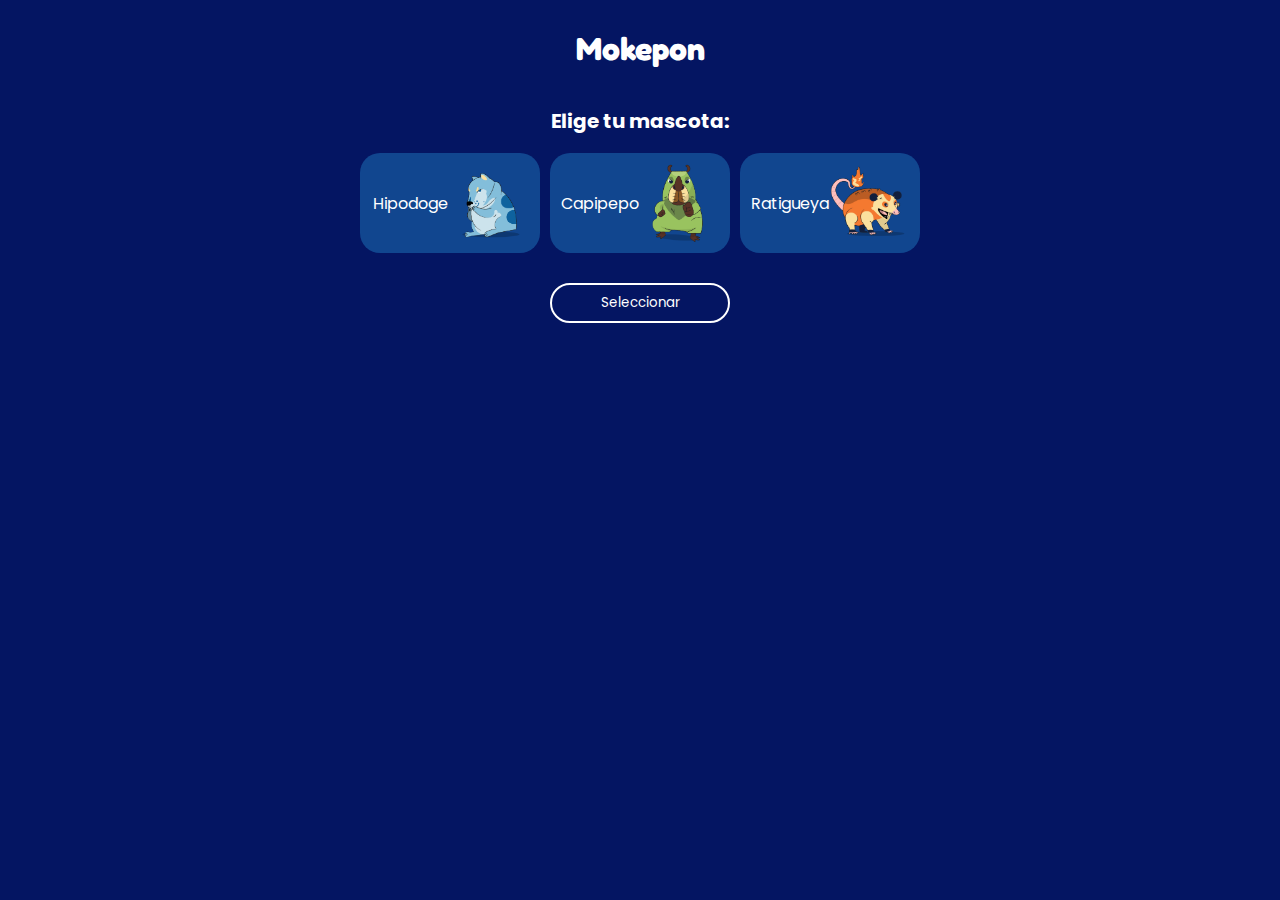
<file: public/index.html>
<!DOCTYPE html>
<html>
    <head>
        <meta charset="utf-8" />
        <title>MOKEPON!</title>
        <link rel="stylesheet" href="./styles.css"> 
        <meta name="viewport" content="width=device-width, initial-scale=1.0">
    </head>
    <body>
        <section id="seleccionar-mascota">
            <h1 class="titulo">Mokepon</h1> 

            <h2 class="subtitulo">Elige tu mascota:</h2>

            <div id='contenedorTarjetas' class="tarjetas">
                
            </div>

            <button id="boton-mascota">Seleccionar</button>
        </section>

        <section id="ver-mapa">
            <h2 class="subtitulo">Recorre el mapa con tu mokepon</h2> 
            <canvas id="mapa"></canvas>
            <button 
                ontouchstart="moverArriba()" 
                ontouchend="detenerMovimiento()"
                onmouseup="detenerMovimiento()" onmousedown="moverArriba()">Arriba
            </button>
            <div>
                <button 
                    ontouchstart="moverIzquierda()" 
                    ontouchend="detenerMovimiento()"
                    onmouseup="detenerMovimiento()" onmousedown="moverIzquierda()">Izquierda
                </button>
                <button 
                    ontouchstart="moverAbajo()"
                    ontouchend="detenerMovimiento()"
                    onmouseup="detenerMovimiento()" onmousedown="moverAbajo()">Abajo
                </button>
                <button
                    ontouchstart="moverDerecha()"
                    ontouchend="detenerMovimiento()" 
                    onmouseup="detenerMovimiento()" onmousedown="moverDerecha()">Derecha
                </button>
            </div>
        </section>

        <section id="seleccionar-ataque">
            <h1 class="titulo">Mokepon</h1>

            <h2 class="subtitulo">Elige tu ataque:</h2>

            <div id='contenedorAtaques' class="tarjetas-ataques">

            </div>

            <div id="mensajes">
                <p id="resultado">Mucha suerte</p>

                <section id="reiniciar">
                    <button id="boton-reiniciar">Reiniciar</button>
                </section>
            </div>

            <div class="ataques">
                <div class="ataques-jugador">
                    <p id="vidas-jugador">0</p>
                    <p id="mascota-jugador"></p>
                    <div id="ataques-del-jugador"></div>
                </div>
                <div class="ataques-enemigo">   
                    <p id="vidas-enemigo">0</p>
                    <p id="mascota-enemigo"></p>
                    <div id="ataques-del-enemigo"></div>
                </div>
            </div>
        </section>
        <script src="./js/mokepon.js"></script>
    </body>
</html>
</file>
<file: public/styles.css>
@import url('https://fonts.googleapis.com/css2?family=Fredoka+One&family=Poppins:wght@300&display=swap');

body {
  font-family: 'Poppins', sans-serif;
  background-color: #041562;
}

#seleccionar-mascota {
  display: flex;
  flex-direction: column;
  justify-content: center;
  align-items: center;
}

.titulo {
  color: white;
  font-size: 32px;
  font-family: 'Fredoka One', cursive;
}

.subtitulo {
  color: white;
  font-size: 20px;
}

.tarjetas, .tarjetas-ataques {
  display: flex;
  gap: 10px;
}

.tarjeta-de-mokepon {
  width: 180px;
  height: 100px;
  background: #11468F;
  padding: 10px;
  box-sizing: border-box;
  border-radius: 20px;
  display: flex;
  justify-content: center;
  align-items: center;
  color: white;
}

.tarjeta-de-mokepon img {
  width: 80px;
}

#boton-mascota {
  width: 180px;
  height: 40px;
  border-radius: 20px;
  background: transparent;
  border: 2px solid white;
  color: white;
  font-family: 'Poppins', sans-serif;
  margin-top: 30px;
}

input {
  display: none;
}

input:checked + label {
  background-color: #5D8BF4;
}

#seleccionar-ataque {
  display: flex;
  flex-direction: column;
  align-items: center;
}

.boton-de-ataque {
  background-color: #11468F;
  padding: 10px;
  box-sizing: border-box;
  border-radius: 20px;
  border-color: transparent;
  width: 80px;
  color: white;
  font-family: 'Poppins', sans-serif;
}

#mensajes {
  width: 280px;
  background: #EEEEEE;
  padding: 20px;
  margin-top: 20px;
  border-radius: 20px;
  display: flex;
  align-items: center;
  flex-direction: column;
}

#boton-reiniciar {
  border: none;
  color: #11468F;
  font-family: 'Poppins', sans-serif;
}

.ataques {
  display: grid;
  grid-template-columns: 100px 100px;
  color: white;
}

#vidas-jugador, #vidas-enemigo {
  font-size: 32px;
  margin-bottom: 0;
}

.ataques-jugador, .ataques-enemigo {
  display: flex;
  flex-direction: column;
  align-items: center;
}

#ver-mapa {
  flex-direction: column;
  align-items: center;
  justify-content: center;
}

#ver-mapa button {
  width: 80px;
  height: 40px;
  border-radius: 20px;
  background: transparent;
  border: 2px solid white;
  color: white;
  font-family: 'Poppins', sans-serif;
  margin: 10px 0;
}

@media (max-width: 560px) {
  .tarjetas, .tarjetas-ataques {
    flex-direction: column;
  }
}

@media (max-width: 300px) {
  #ver-mapa div {
    display: flex;
    align-items: center;
    flex-direction: column;
  }
}
</file>
